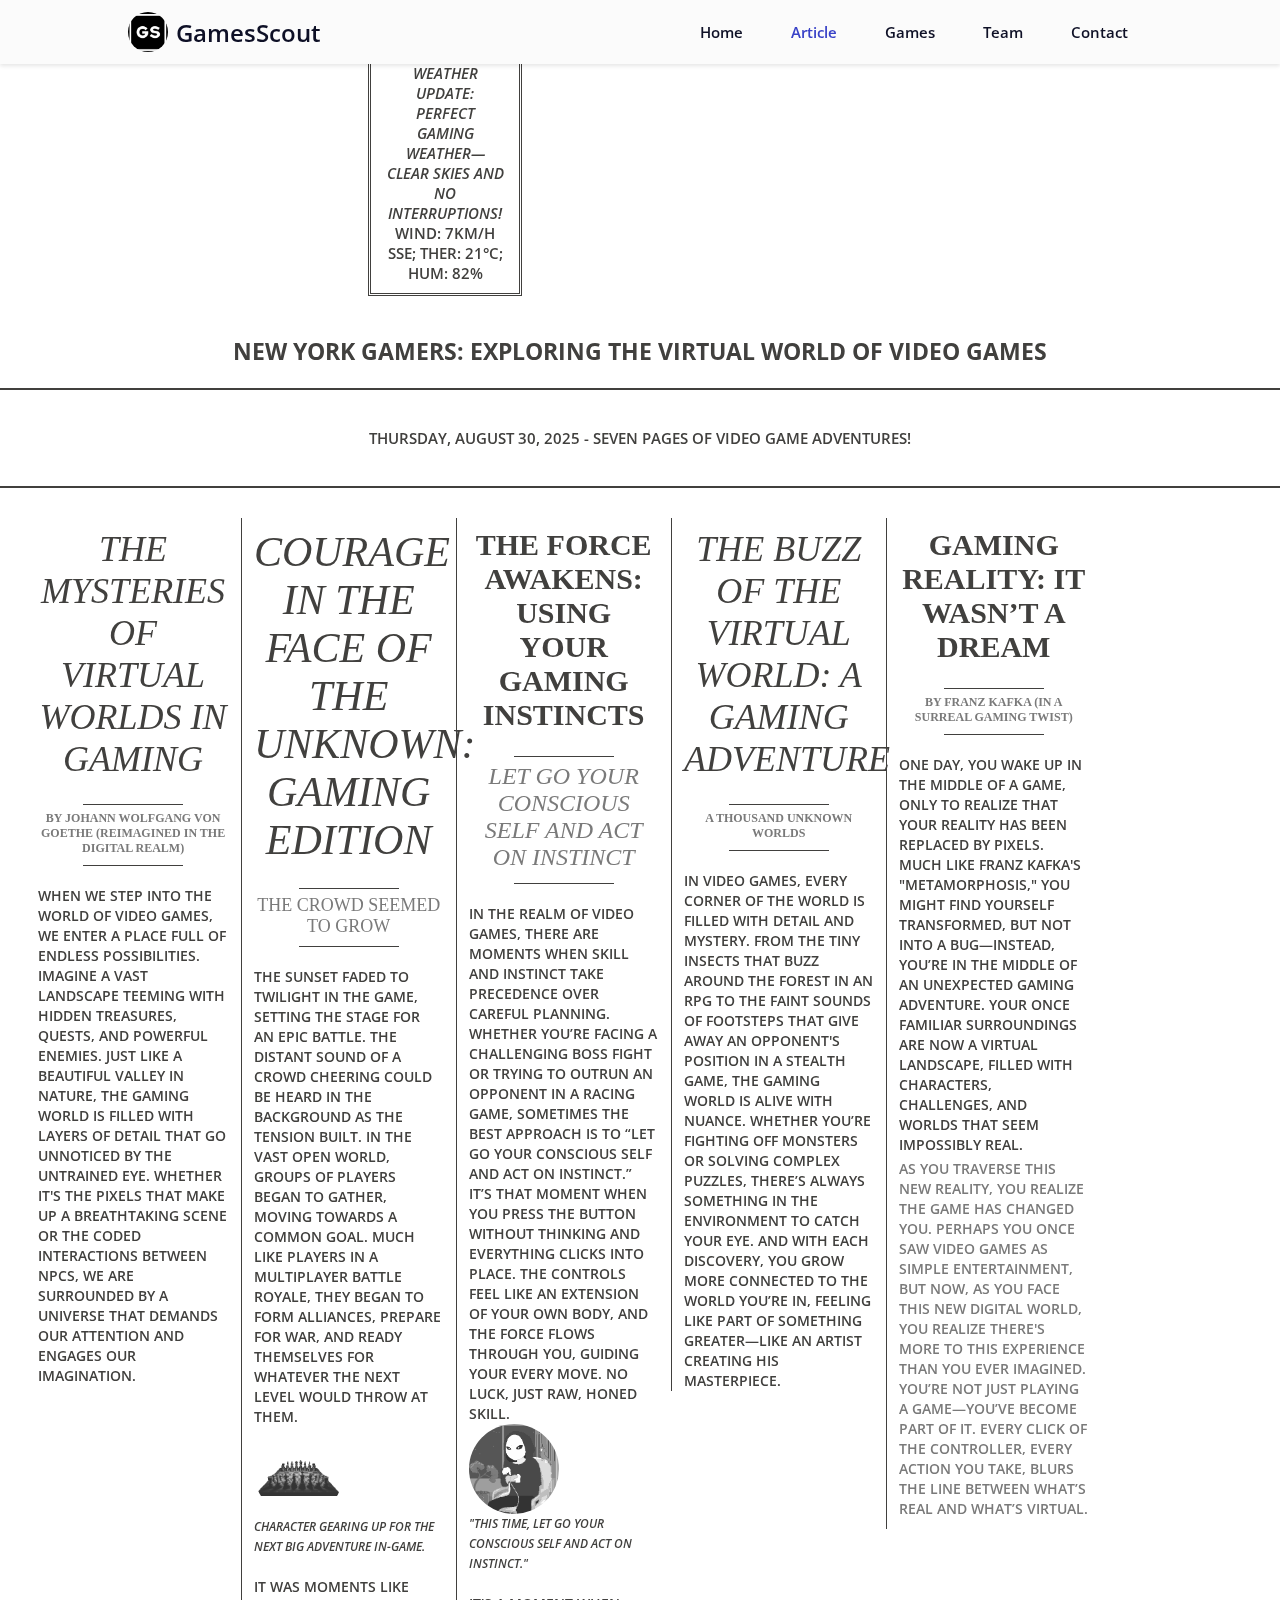
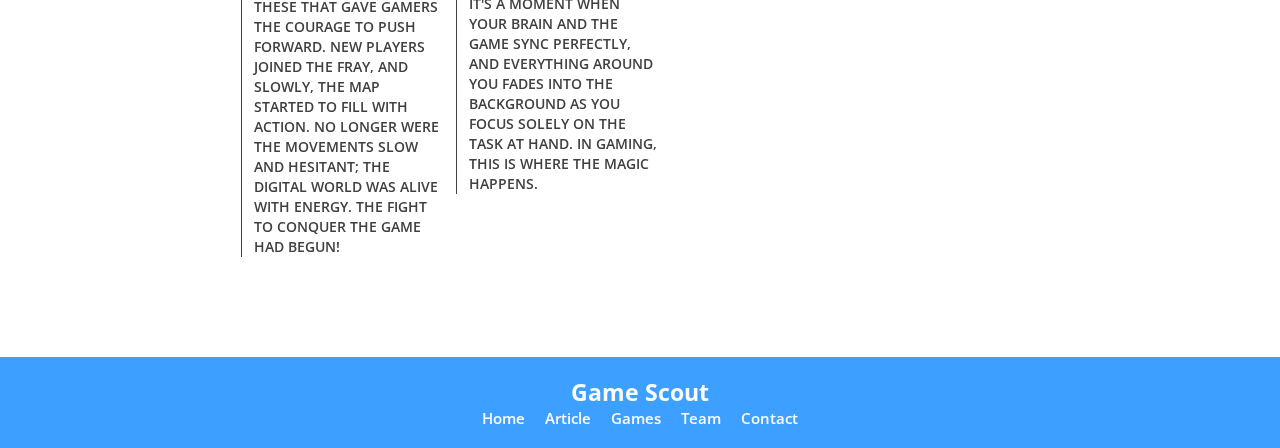
<file: main/Article.html>
<html lang="en">
<head>
    <meta charset="UTF-8">
    <meta name="viewport" content="width=device-width, initial-scale=1.0">
    <title>Game Scout</title>
    <link rel="stylesheet" href="../css/style.css">
    <link href='https://unpkg.com/boxicons@2.1.4/css/boxicons.min.css' rel='stylesheet'>
</head>
<body>
    <header class="header">
        <a href="#" class="header-logo">GamesScout</a>

        <div class="header-toggle">
            <i class="bx bx-menu" id="header-toggle"></i>
        </div>

        <nav class="nav" id="nav-menu">
            <div class="nav-content bd-grid">
                <a href="#" class="nav-perfil">
                    <div class="nav-img">
                <img src="../images/Screenshot 2025-02-17 092149.png" alt="logo">
                    </div>

                    <div>
                        <span class="nav-name">GamesScout</span>
                      
                    </div>
                </a>

                <div class="nav-menu">
                    <ul class="nav-list">
                        <li class="nav-item">
                            <a href="../Index.html" class="nav-link ">Home</a>
                        </li>
                        <li class="nav-item ">
                            <a href="./Article.html" class="nav-link active">Article 
                               
                            </a>
                        </li>
                        <li class="nav-item"><a href="./Games.html" class="nav-link">Games</a></li>
                        <li class="nav-item"><a href="./Team.html" class="nav-link">Team</a></li>
                        <li class="nav-item"><a href="./Contact.htm" class="nav-link">Contact</a></li>
                    </ul>
                </div>
            </div>
        </nav>
    </header>
    <main>
<article>
    <div class="head-article">
        <div class="headerobjectswrapper">
            <div class="weatherforcastbox"><span style="font-style: italic;">Weather update: Perfect gaming weather—clear skies and no interruptions!</span><br><span>Wind: 7km/h SSE; Ther: 21°C; Hum: 82%</span></div>
            <h2>New York Gamers: Exploring the Virtual World of Video Games</h2>
        </div>
    
        <div class="subhead">Thursday, August 30, 2025 - Seven Pages of Video Game Adventures!</div>
    </div>
    <div class="content">
        <div class="collumns">
            <div class="collumn">
                <div class="head"><span class="headline hl3">The Mysteries of Virtual Worlds in Gaming</span><p><span class="headline hl4">by Johann Wolfgang von Goethe (reimagined in the digital realm)</span></p></div>
                When we step into the world of video games, we enter a place full of endless possibilities. Imagine a vast landscape teeming with hidden treasures, quests, and powerful enemies. Just like a beautiful valley in nature, the gaming world is filled with layers of detail that go unnoticed by the untrained eye. Whether it's the pixels that make up a breathtaking scene or the coded interactions between NPCs, we are surrounded by a universe that demands our attention and engages our imagination.
            </div>
            <div class="collumn">
                <div class="head"><span class="headline hl5">Courage in the Face of the Unknown: Gaming Edition</span><p><span class="headline hl6">The crowd seemed to grow</span></p></div>
                The sunset faded to twilight in the game, setting the stage for an epic battle. The distant sound of a crowd cheering could be heard in the background as the tension built. In the vast open world, groups of players began to gather, moving towards a common goal. Much like players in a multiplayer battle royale, they began to form alliances, prepare for war, and ready themselves for whatever the next level would throw at them.
                <figure class="figure">
                    <img class="media" src="../images/chess-10327_256.gif" alt="">
                    <figcaption class="figcaption">Character gearing up for the next big adventure in-game.</figcaption>
                </figure>
                It was moments like these that gave gamers the courage to push forward. New players joined the fray, and slowly, the map started to fill with action. No longer were the movements slow and hesitant; the digital world was alive with energy. The fight to conquer the game had begun!
            </div>
            <div class="collumn">
                <div class="head"><span class="headline hl1">The Force Awakens: Using Your Gaming Instincts</span><p class="article-paragrapgh"><span class="headline hl2">Let go your conscious self and act on instinct</span></p></div>
                In the realm of video games, there are moments when skill and instinct take precedence over careful planning. Whether you’re facing a challenging boss fight or trying to outrun an opponent in a racing game, sometimes the best approach is to “let go your conscious self and act on instinct.” It’s that moment when you press the button without thinking and everything clicks into place. The controls feel like an extension of your own body, and the Force flows through you, guiding your every move. No luck, just raw, honed skill.
                <figure class="figure">
                    <img class="media" src="../images/alien-14799_128.gif" alt="">
                    <figcaption class="figcaption">"This time, let go your conscious self and act on instinct."</figcaption>
                </figure>
                It's a moment when your brain and the game sync perfectly, and everything around you fades into the background as you focus solely on the task at hand. In gaming, this is where the magic happens.
            </div>
            <div class="collumn">
                <div class="head"><span class="headline hl3">The Buzz of the Virtual World: A Gaming Adventure</span><p class="aricle-paragrapgh"><span class="headline hl4">A thousand unknown worlds</span></p></div>
                In video games, every corner of the world is filled with detail and mystery. From the tiny insects that buzz around the forest in an RPG to the faint sounds of footsteps that give away an opponent's position in a stealth game, the gaming world is alive with nuance. Whether you’re fighting off monsters or solving complex puzzles, there’s always something in the environment to catch your eye. And with each discovery, you grow more connected to the world you’re in, feeling like part of something greater—like an artist creating his masterpiece.
            </div>
            <div class="collumn">
                <div class="head"><span class="headline hl1">Gaming Reality: It Wasn’t a Dream</span><p class="article-paragrapgh"><span class="headline hl4">by Franz Kafka (in a surreal gaming twist)</span></p></div>
                One day, you wake up in the middle of a game, only to realize that your reality has been replaced by pixels. Much like Franz Kafka's "Metamorphosis," you might find yourself transformed, but not into a bug—instead, you’re in the middle of an unexpected gaming adventure. Your once familiar surroundings are now a virtual landscape, filled with characters, challenges, and worlds that seem impossibly real.
                <p>As you traverse this new reality, you realize the game has changed you. Perhaps you once saw video games as simple entertainment, but now, as you face this new digital world, you realize there's more to this experience than you ever imagined. You’re not just playing a game—you’ve become part of it. Every click of the controller, every action you take, blurs the line between what’s real and what’s virtual.</p>
            </div>
        </div>
    </div>
    
</article>
    </main>
    <footer>
        <h2>Game Scout</h2>
        <ul class="footer-nav-list">
            <li class="footer-item"><a href="../Index.html">Home</a></li>
            <li class="footer-item"><a href="./Article.html">Article</a></li>
            <li class="footer-item"><a href="./Games.html">Games</a></li>
            <li class="footer-item"><a href="./Team.html">Team</a></li>
            <li class="footer-item"><a href="./Contact.htm">Contact</a></li>
        </ul>
    </footer>
    
    <script src="../js/script.js"></script>
</body>
</html>
</file>
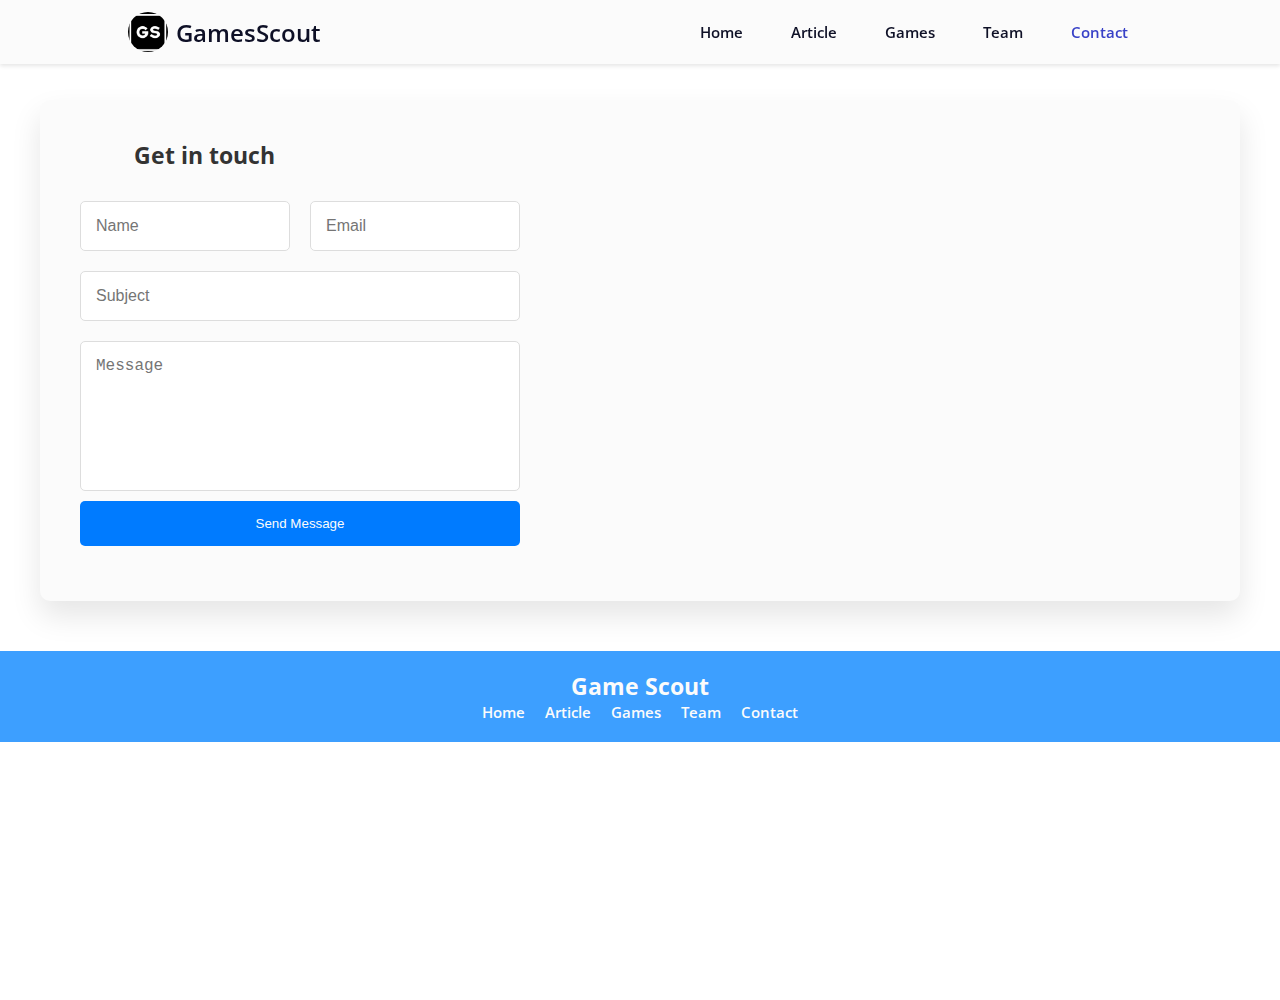
<file: main/Contact.htm>
<html lang="en">
<head>
    <meta charset="UTF-8">
    <meta name="viewport" content="width=device-width, initial-scale=1.0">
    <title>Contact Us</title>
    <link rel="stylesheet" href="../css/style.css">
    <link href='https://unpkg.com/boxicons@2.1.4/css/boxicons.min.css' rel='stylesheet'>
</head>
<body>
    <header class="header">
        <a href="#" class="header-logo">GamesScout</a>
    
        <div class="header-toggle" id="header-toggle">
            <i class="bx bx-menu"></i>
        </div>
    
        <nav class="nav" id="nav-menu">
            <div class="nav-content bd-grid">
                <a href="#" class="nav-perfil">
                    <div class="nav-img">
                        <img src="../images/Screenshot 2025-02-17 092149.png" alt="logo">
                    </div>
                    <div>
                        <span class="nav-name">GamesScout</span>
                    </div>
                </a>
                <div class="nav-menu">
                    <ul class="nav-list">
                        <li class="nav-item">
                            <a href="../Index.html" class="nav-link">Home</a>
                        </li>
                        <li class="nav-item dropdown">
                            <a href="./Article.html" class="nav-link">Article 
                              
                            </a>
                        </li>
                        <li class="nav-item"><a href="./Games.html" class="nav-link">Games</a></li>
                        <li class="nav-item"><a href="./Team.html" class="nav-link">Team</a></li>
                        <li class="nav-item"><a href="./Contact.htm" class="nav-link active">Contact</a></li>
                    </ul>
                </div>
            </div>
        </nav>
    </header>
    
    <main class="contact-section">
        <div class="contact-container">
            <div class="contact-form">
                <h2>Get in touch</h2>
                <form>
                    <div class="input-row">
                        <input type="text" placeholder="Name" required>
                        <input type="email" placeholder="Email" required>
                    </div>
                    <input type="text" placeholder="Subject" required>
                    <textarea placeholder="Message" required></textarea>
                    <button type="submit">Send Message</button>
                </form>
            </div>
            <div class="contact-info">
                <iframe class="map" src="https://www.google.com/maps/embed?pb=!1m18!1m12!1m3!1d2434.7914422259532!2d4.846715115802702!3d52.392330979790174!2m3!1f0!2f0!3f0!3m2!1i1024!2i768!4f13.1!3m3!1m2!1s0x47cf563ab55249e3%3A0x59292938484b2f34!2sFoleon!5e0!3m2!1sen!2snl!4v1632382921275!5m2!1sen!2snl" width="600" height="450" style="border:0;" allowfullscreen="" loading="lazy"></iframe>
            </div>
        </div>
    </main>
    <footer>
        <h2>Game Scout</h2>
        <ul class="footer-nav-list">
            <li class="footer-item"><a href="../Index.html">Home</a></li>
            <li class="footer-item"><a href="./Article.html">Article</a></li>
            <li class="footer-item"><a href="./Games.html">Games</a></li>
            <li class="footer-item"><a href="./Team.html">Team</a></li>
            <li class="footer-item"><a href="./Contact.htm">Contact</a></li>
        </ul>
    </footer>
    
    <script src="../js/script.js"></script>
</body>
</html>
</file>
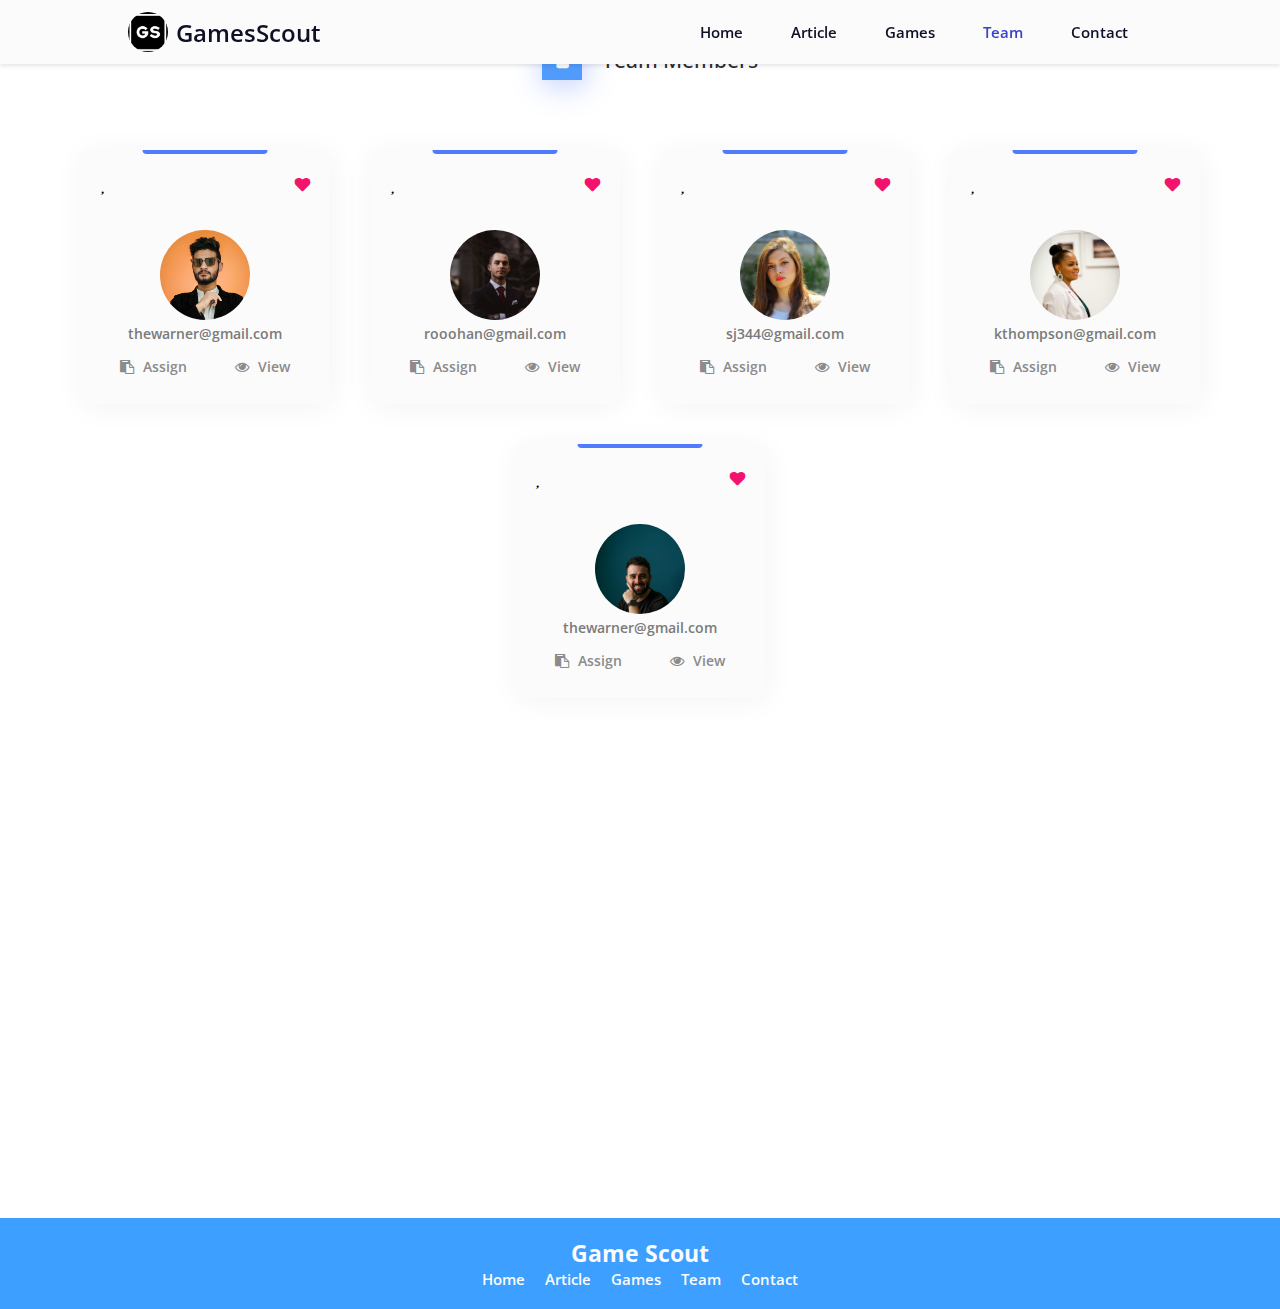
<file: main/Team.html>
<html lang="en">
<head>
    <meta charset="UTF-8">
    <meta name="viewport" content="width=device-width, initial-scale=1.0">
    <link rel="stylesheet" href="../css/style.css">
    <link rel="stylesheet" href="https://cdnjs.cloudflare.com/ajax/libs/font-awesome/4.7.0/css/font-awesome.min.css">
    <link href='https://unpkg.com/boxicons@2.1.4/css/boxicons.min.css' rel='stylesheet'>
    <title>Team</title>
</head>
<body>
    <header class="header">
        <a href="#" class="header-logo">GamesScout</a>

        <div class="header-toggle">
            <i class="bx bx-menu" id="header-toggle"></i>
        </div>

        <nav class="nav" id="nav-menu">
            <div class="nav-content bd-grid">
                <a href="#" class="nav-perfil">
                    <div class="nav-img">
                <img src="../images/Screenshot 2025-02-17 092149.png" alt="logo">
                    </div>

                    <div>
                        <span class="nav-name">GamesScout</span>
                      
                    </div>
                </a>

                <div class="nav-menu">
                    <ul class="nav-list">
                        <li class="nav-item">
                            <a href="../Index.html" class="nav-link ">Home</a>
                        </li>
                        <li class="nav-item dropdown">
                            <a href="./Article.html" class="nav-link dropdown-link">Article 
                               
                            </a>
                        </li>
                        <li class="nav-item"><a href="./Games.html" class="nav-link">Games</a></li>
                        <li class="nav-item"><a href="./Team.html" class="nav-link active">Team</a></li>
                        <li class="nav-item"><a href="./Contact.htm" class="nav-link">Contact</a></li>
                    </ul>
                </div>
            </div>
        </nav>
    </header>
    <main id="game-boy">
        <h1 class="h1-text">
            <i class="fa fa-users" aria-hidden="true"></i>Team Members
        </h1>
        <div class="game-container">
            <div class="box">
                <div class="top-bar"></div>
                <div class="top">
                 
                    <i class="fa-regular fa-heart" aria-hidden="true"></i>
                    <input type="checkbox" class="heart-btn" id="heart-btn-1">
                    <label class="heart" for="heart-btn-1"></label>
                </div>
                <div class="content">
                    <img src="../images/pexels-alimadad-997512.jpg"
                        alt="">
                    <strong>David Warner</strong>
                    <p>thewarner@gmail.com</p>
                </div>
                <div class="btn">
                    <a href="#"><i class="fa fa-clipboard" aria-hidden="true"></i>Assign</a>
                    <a href="#"><i class="fa fa-eye" aria-hidden="true"></i>View</a>
                </div>
            </div>
            <div class="box">
                <div class="top-bar"></div>
                <div class="top">
                    <div>
                        <i class="fa-regular fa-heart" aria-hidden="true"></i>
                    </div>
                    <div>
                        <input type="checkbox" class="heart-btn" id="heart-btn-2">
                        <label class="heart" for="heart-btn-2"></label>
                    </div>
                </div>
                <div class="content">
                    <img src="../images/wp9683114-professional-man-wallpapers.jpg"
                        alt="">
                    <strong>Rohan Tolani</strong>
                    <p>rooohan@gmail.com</p>
                </div>
                <div class="btn">
                    <a href="#"><i class="fa fa-clipboard" aria-hidden="true"></i>Assign</a>
                    <a href="#"><i class="fa fa-eye" aria-hidden="true"></i>View</a>
                </div>
            </div>
            <div class="box">
                <div class="top-bar"></div>
                <div class="top">
                    <i class="fa-regular fa-heart" aria-hidden="true"></i>
                    <input type="checkbox" class="heart-btn" id="heart-btn-3">
                    <label class="heart" for="heart-btn-3"></label>
                </div>
                <div class="content">
                    <img src="../images/girl-748932_1280.jpg"
                        alt="">
                    <strong>Stacey John</strong>
                    <p>sj344@gmail.com</p>
                </div>
                <div class="btn">
                    <a href="#"><i class="fa fa-clipboard" aria-hidden="true"></i>Assign</a>
                    <a href="#"><i class="fa fa-eye" aria-hidden="true"></i>View</a>
                </div>
            </div>
            <div class="box">
                <div class="top-bar"></div>
                <div class="top">
                    <i class="fa-regular fa-heart" aria-hidden="true"></i>
                    <input type="checkbox" class="heart-btn" id="heart-btn-4">
                    <label class="heart" for="heart-btn-4"></label>
                </div>
                <div class="content">
                    <img src="../images/pexels-jeff-denlea-721292-3714743.jpg"
                        alt="">
                    <strong>Kelly Thompson</strong>
                    <p>kthompson@gmail.com</p>
                </div>
                <div class="btn">
                    <a href="#"><i class="fa fa-clipboard" aria-hidden="true"></i>Assign</a>
                    <a href="#"><i class="fa fa-eye" aria-hidden="true"></i>View</a>
                </div>
            </div>
             <div class="box">
            <div class="top-bar"></div>
            <div class="top">
                <i class="fa-regular fa-heart" aria-hidden="true"></i>
                <input type="checkbox" class="heart-btn" id="heart-btn-1">
                <label class="heart" for="heart-btn-1"></label>
            </div>
            <div class="content">
                <img src="../images/pexels-uiliamnornberg-30767577.jpg"
                    alt="">
                <strong>David Warner</strong>
                <p>thewarner@gmail.com</p>
            </div>
            <div class="btn">
                <a href="#"><i class="fa fa-clipboard" aria-hidden="true"></i>Assign</a>
                <a href="#"><i class="fa fa-eye" aria-hidden="true"></i>View</a>
            </div>
        </div>
        </div>
        <iframe width="100%" height="50%"
        src="https://www.youtube.com/embed/-h56OC1gqAM" 
        title="YouTube video player" 
        frameborder="0" 
        allow="accelerometer; autoplay; clipboard-write; encrypted-media; gyroscope; picture-in-picture; web-share" 
        allowfullscreen>
</iframe>

    </main>
    <footer>
        <h2>Game Scout</h2>
        <ul class="footer-nav-list">
            <li class="footer-item"><a href="../Index.html">Home</a></li>
            <li class="footer-item"><a href="./Article.html">Article</a></li>
            <li class="footer-item"><a href="./Games.html">Games</a></li>
            <li class="footer-item"><a href="./Team.html">Team</a></li>
            <li class="footer-item"><a href="./Contact.htm">Contact</a></li>
        </ul>
    </footer>
    
    <script src="../js/script.js"></script>
</body>
</html>
</file>
<file: css/style.css>
@import url('https://fonts.googleapis.com/css2?family=Open+Sans:ital,wght@0,300..800;1,300..800&display=swap');

:root {
    --header-height: 3rem;

    --first-color-light: #C4C7F5;
    --dark-color: #0E1026;
    --white-color: #FBFBFB;
   
       --gray:#41403e;
       
     --yellow:#e3cf1c;
     --green: #28a745;
--pink: #ff007f;
--active-color:#3841c7;
    --body-font: 'Open Sans', sans-serif;
    --nav-name-font-size: 1.5rem;
    --normal-font-size: .938rem;

    --z-fixed: 100;
}



*,::before,::after { box-sizing: border-box; }
body { 
    margin: var(--header-height) 0 0 0; 
    font-family: var(--body-font); 
    font-size: var(--normal-font-size); 
    height: 100vh;
    width: 100%;
    font-weight: 600; 
   
    background-size: cover;
    background-position: center;
}
ul { margin: 0; padding: 0; list-style: none; }
a { text-decoration: none; }
.bd-grid { max-width: 1024px; display: grid; grid-template-columns: 100%; margin-left: 1.5rem; margin-right: 1.5rem; }

.header {
    position: fixed;
    top: 0;
    left: 0;
    width: 100%;
    height: var(--header-height);
    padding: 0 1rem;
    background-color: var(--white-color);
    z-index: var(--z-fixed);
    display: flex;
    justify-content: space-between;
    align-items: center;
    box-shadow: 0 2px 4px rgba(0, 0, 0, .1);
}
.header-logo { color: var(--dark-color); }
.header-toggle { font-size: 1.7rem; cursor: pointer; }


.nav-content { display: flex; flex-direction: column; }
.nav-perfil { display: flex; flex-direction: column; align-items: center; text-align: center; margin-bottom: 3rem; }
.nav-img { display: flex; justify-content: center; width: 60px; height: 60px; border-radius: 50%; overflow: hidden; margin-bottom: 1rem; }
    .nav-img img { width: 70px; }
.nav-name { display: block; font-size: var(--nav-name-font-size); color: var(--white-color); }
.nav-item { margin-bottom: 2rem; }
.nav-link { color: var(--first-color-light); }
.nav-link:hover { color: var(--white-color); }
.active { color: var(--white-color); }

.dropdown-link { display: flex; align-items: center; justify-content: space-between; }
.dropdown-icon { font-size: 1.3rem; transition: .5s; }
    .dropdown:hover .dropdown-icon { transform: rotate(180deg); }
.dropdown-menu { margin: 1rem 0 0 1rem; display: none; }
    .dropdown:hover > .dropdown-menu { display: block; }
.dropdown-item { margin: 1rem 0; }

.welcome-section {
    background-image: url("../images/minecraft-1106252_640.jpg");
    background-size: cover;
    background-position: center;
    width: 100%;
    height: 80vh;
    position: relative;
 
    justify-content: center;
    align-items: center;
    text-align: center;
}

.welcome-section::before {
    content: ''; 
    position: absolute;
    top: 0;
    left: 0;
    right: 0;
    bottom: 0;
    background: rgba(15, 155, 226, 0.351);
    border-radius: 8px;
    z-index: 1;
}

.welcome-header{
 
 
    font-size: 5rem;
    margin: 0 0 1rem 0; 

  

   top: 200px;
   

}
.welcome-par{
    top: 200px;
    line-height: 1.6;
	font-size:1.2rem;
   
}
.welcome-header, .welcome-par{
    color: var(--white-color);
    position: relative;
    z-index: 2;
    display:block;
   
}



.button-55 {
    top: 400px;
  align-self: center;
  background-color: var(--white-color);
  background-image: none;
  background-position: 0 90%;
  background-repeat: repeat no-repeat;
  background-size: 4px 3px;
  border-radius: 15px 225px 255px 15px 15px 255px 225px 15px;
  border-style: solid;
  border-width: 2px;
  box-shadow: rgba(0, 0, 0, .2) 15px 28px 25px -18px;
  box-sizing: border-box;
  color: var(--gray);
  cursor: pointer;
  display: inline-block;

  font-size: 1rem;
  line-height: 23px;
  outline: none;
  padding: .75rem;
  text-decoration: none;
  transition: all 235ms ease-in-out;
  border-bottom-left-radius: 15px 255px;
  border-bottom-right-radius: 225px 15px;
  border-top-left-radius: 255px 15px;
  border-top-right-radius: 15px 225px;
  user-select: none;
  -webkit-user-select: none;
  touch-action: manipulation;
}

.button-55:hover {
  box-shadow: rgba(0, 0, 0, .3) 2px 8px 8px -5px;
  transform: translate3d(0, 2px, 0);
}

.button-55:focus {
  box-shadow: rgba(0, 0, 0, .3) 2px 8px 4px -6px;
}
.card-container {
    display: flex;
    gap: 15px;
    flex-wrap: wrap;
    justify-content: center;
}
.game-container{
    margin: 50px 0;
}
.card {
    position: relative;
    width: 280px;
    height: 380px;
    background-size: cover;
    background-position: center;
    border-radius: 10px;
    overflow: hidden;
    display: flex;
    flex-direction: column;
    justify-content: flex-end;
    transition: transform 0.3s ease-in-out;
}

.card:hover {
    transform: scale(1.05);
}

.card::after {
    content: "";
    position: absolute;
    top: 0;
    left: 0;
    width: 100%;
    height: 100%;
    background: linear-gradient(to top, rgba(0, 0, 0, 0.8), rgba(0, 0, 0, 0));
}

.card-content {
    position: relative;
    color: var(--white-color);
    padding: 20px;
    z-index: 2;
}

.card-content h3 {
    font-size: 20px;
    margin-bottom: 5px;
    font-weight: bold;
}

.card-content p {
    font-size: 14px;
    margin-bottom: 10px;
}

.comments {
    font-size: 12px;
    opacity: 0.8;
    display: block;
}

.tag {
    position: absolute;
    top: 10px;
    left: 10px;
    padding: 6px 12px;
    font-size: 12px;
    font-weight: bold;
    text-transform: uppercase;
    border-radius: 5px;
    color: var(--white-color);
}

.new {
    background-color: var(--pink);
}

.strategy {
    background-color: var(--green);
}

.racing {
    background-color: #6f42c1;
}
.game-container2 {
    background-image: url("../images/wp11396287-army-video-games-wallpapers (1).jpg");
    background-size: cover;
    background-position: center;
    background-attachment: fixed;
    position: relative;
    padding: 50px;
    color: var(--white-color);
    text-align: center;
    overflow: hidden;
    border-radius: 8px;
}

.game-container2::before {
    background: rgba(0, 0, 0, 0.6); 
    content: ''; 
    position: absolute;
    top: 0;
    left: 0;
    right: 0;
    bottom: 0;
    border-radius: 8px;
    z-index: 1;
}
.game-container2 h2{
    position: relative;
    z-index: 2;
    color: var(--white-color);
}

.game-container2 h3,
.game-container2 h4 {
    position: relative;
    z-index: 2;
    color: var(--white-color);
    text-shadow: 2px 2px 4px rgba(0, 0, 0, 0.7); 
}

.game-container2 h3 {
    font-size: 2.5em;
    margin-bottom: 20px;
}

.game-container2 p {
    font-size: 1.2em;
    line-height: 1.6;
    max-width: 800px;
    margin: 0 auto;
}

.upcoming{
    display: flex;
    flex-direction: column;
    align-items: center;
    text-align: center;
color:var(--white-color);
font-size :2rem;
background: rgba(0, 0, 0, 0.7);

}
.fighter-info {
    display: flex;
    
    flex-direction: column;
    align-items: center;
    margin-top: 10px;
    line-height: 1.6;;
}


.time-info {
    display: flex;
    flex-direction: column; 
    gap: 5px;
}
.home-about {
    margin: 50px 70px;
    display: flex;
    background: linear-gradient(135deg, rgba(58, 123, 213, 0.8), rgba(0, 210, 255, 0.8));
    border-radius: 20px;
    color: white;
    align-items: center;
    gap: 20px;
    overflow: hidden;
    box-shadow: 0 15px 30px rgba(0, 0, 0, 0.2);
    transition: transform 0.5s ease, box-shadow 0.5s ease;
}

.home-about:hover {
    transform: translateY(-10px);
    box-shadow: 0 25px 45px rgba(0, 0, 0, 0.3);
}




.home-image {
    width: 100%;
    height: 100%;
    object-fit: cover;
    transition: transform 0.5s ease;
    border-radius: 15px;
}



.home-content {
    padding: 20px;
    text-align: left;
    max-width: 50%;
}



.home-description {
    font-size: 1.1rem;
    margin-bottom: 20px;
    line-height: 1.6;
    color: #f0f0f0;
}
.home-item{
    font-size: 2.5rem;
    line-height: 1.2;
    font-weight: bold;
    margin-bottom: 15px;
    color: var(--white-color);
    text-shadow: 2px 2px 4px rgba(0, 0, 0, 0.4);
}
.home-btn {
    display: inline-block;
    background: var(--first-color-light);
    color: var(--white-color);
    padding: 10px 20px;
    border-radius: 50px;
    text-decoration: none;
    box-shadow: 0 8px 15px rgba(0, 0, 0, 0.2);
    transition: background 0.3s, box-shadow 0.3s;
}

.home-btn:hover {
    background: #feb47b;
    box-shadow: 0 15px 25px rgba(0, 0, 0, 0.3);
}


.subscribe {
    display: flex;
    flex-direction: column;
    align-items: center;
    justify-content: center;
    background: #7fb1e3;
   
  }
  
  
  .subscribe__title {
    font-weight: bold;
    font-size: 26px;
    margin-bottom: 10px;
  }
  
  .subscribe__copy {
    max-width: 450px;
    text-align: center;
    margin-bottom: 10px;
    line-height: 1.5;
  }
  
  .form {
    margin-bottom: 5px;
  }
  
  .form__email {
    padding: 20px 25px;
    border-radius: 5px;
    border: 1px solid #CAD3DB;
    width: 431px;
    font-size: 18px;
    color: #0F121F;
  }
  
  .form__email:focus {
    outline: 1px solid #3D9FFF;
  }
  
  .form__button {
    background: #3D9FFF;
    padding: 10px;
    border: none;
    width: 244px;
    height: 65px;
    border-radius: 5px;
    font-size: 18px;
    color: var(--white-color);
    box-shadow: 0 4px 20px rgba(61, 159, 255, 0.7);
  }
  
  .form__button:hover {
    box-shadow: 0 10px 20px rgba(61, 159, 255, 0.7);
  }
  
  .notice {
    width: 345px;
    margin-bottom: 10px;
  }
  footer {
 
    text-align: center;
    background-color: #3D9FFF;
    color: var(--white-color);
    padding: 20px;
	  margin-bottom:0;
}

.footer-nav-list {
    list-style: none;
    padding: 0;
    display: flex;
    justify-content: center;
    gap: 20px;
}

.footer-nav-list a {
    color: var(--white-color);
    text-decoration: none;
    transition: color 0.3s;
}

.footer-nav-list a:hover {
    color: var(--yellow);
}

article{
    color: var(--gray);
   

}

article, .header-article{
 
    text-transform: uppercase;
    display: inline-block;
    line-height: 72px;
    margin: 50px 0;
}
.aricle-paragrapgh{
    margin-top: 0;
    margin-bottom: 20px;
}
.head-article{
    text-align: center;
    position: relative;


}



.subhead{
    text-transform: uppercase;
    border-bottom: 2px solid var(--gray);
    border-top: 2px solid var(--gray);
    padding: 12px 0 12px 0;

}
.weatherforcastbox{
    position: relative;
    width: 12%;
    left: 10px;
    border: 3px double var(--gray);
    padding: 10px 15px 10px 15px;
    line-height: 20px;
    display: inline-block;
    margin: 0 50px 20px -360px;
}
.content{
    font-size: 0;
    line-height: 0;
    word-spacing: -.31em;
    display: inline-block;
    margin: 30px 2% 0 2%;


}


.collumn{
    font-size: 14px;
    line-height: 20px;
    width: 17.5%;
    display: inline-block;
    padding: 0 1% 0 1%;
    vertical-align: top;
    margin-bottom: 50px;
    transition: all .7s;
}
.collumn + .collumn { 
  border-left: 1px solid var(--gray);
}
.collumn .headline{
    text-align: center;
    line-height: normal;
    font-family: 'Playfair Display', serif;
    display: block;
    margin: 0 auto;


}
.collumn .headline.hl1{
    font-weight: 700;
    font-size: 30px;
    text-transform: uppercase;
    padding: 10px 0 10px 0;

}

.collumn .headline.hl2{
    font-weight: 400;
    font-style: italic;
    font-size: 24px;
    box-sizing: border-box;
    padding: 10px 0 10px 0;
}

.collumn .headline.hl2:before{
    border-top: 1px solid var(--gray);
    content: '';
    width: 100px;
    height: 7px;
    display: block;
    margin: 0 auto;
}
.collumn .headline.hl2:after{
    border-bottom: 1px solid var(--gray);
    content: '';
    width: 100px;
    height: 13px;
    display: block;
    margin: 0 auto;

}

.collumn .headline.hl3{
    font-weight: 400;
    font-style: italic;
    font-size: 36px;
    box-sizing: border-box;
    padding: 10px 0 10px 0;
}
.collumn .headline.hl4{
    font-weight: 700;
    font-size: 12px;
    box-sizing: border-box;
    padding: 10px 0 10px 0;
}
.collumn .headline.hl4:before{
    border-top: 1px solid var(--gray);
    content: '';
    width: 100px;
    height: 7px;
    display: block;
    margin: 0 auto;
}
.collumn .headline.hl4:after{
    border-bottom: 1px solid var(--gray);
    content: '';
    width: 100px;
    height: 10px;
    display: block;
    margin: 0 auto;

}

.collumn .headline.hl5{
    font-weight: 400;
    font-size: 42px;
    text-transform: uppercase;
    font-style: italic;
    box-sizing: border-box;
    padding: 10px 0 10px 0;
}
.collumn .headline.hl6{
    font-weight: 400;
    font-size: 18px;
    box-sizing: border-box;
    padding: 10px 0 10px 0;
}
.collumn .headline.hl6:before{
    border-top: 1px solid var(--gray);
    content: '';
    width: 100px;
    height: 7px;
    display: block;
    margin: 0 auto;
}
.collumn .headline.hl6:after{
    border-bottom: 1px solid var(--gray);
    content: '';
    width: 100px;
    height: 10px;
    display: block;
    margin: 0 auto;

}
.collumn .headline.hl7{
    font-weight: 700;
    font-size: 12px;
    box-sizing: border-box;
    display: block;
    padding: 10px 0 10px 0;
}
.collumn .headline.hl8{
    font-weight: 700;
    font-size: 12px;
    box-sizing: border-box;
    padding: 10px 0 10px 0;
}
.collumn .headline.hl9{
    font-weight: 700;
    font-size: 12px;
    box-sizing: border-box;
    padding: 10px 0 10px 0;
}
.collumn .headline.hl10{
    font-weight: 700;
    font-size: 12px;
    box-sizing: border-box;
    padding: 10px 0 10px 0;
}
.collumn .citation{
    font-family: 'Playfair Display', serif;
    font-size: 36px;
    line-height: 44px;
    /*font-style: italic;*/
    text-align: center;
    font-weight: 400;
    display: block;
    margin: 40px 0 40px 0;
    font-feature-settings: "liga", "dlig";

}
.collumn .citation:before{
    border-top: 1px solid var(--gray);
    content: '';
    width: 100px;
    height: 16px;
    display: block;
    margin: 0 auto;
}
.collumn .citation:after{
    border-bottom: 1px solid var(--gray);
    content: '';
    width: 100px;
    height: 16px;
    display: block;
    margin: 0 auto;
}
.collumn .figure {
	  margin: 0 0 20px;
}
.collumn .figcaption{
	font-style: italic;
	font-size: 12px;
}
.media {
    -webkit-filter: sepia(80%) contrast(1) opacity(0.8);
    filter: sepia(80%) grayscale(1) contrast(1) opacity(0.8);
    mix-blend-mode: multiply;
    width: 100%;
}



/*Games page */
.list-of-games{
    padding: 1rem;
    margin-top: 100px;
}
.game-cards{
    display: grid;
    grid-template-columns: repeat(auto-fit, minmax(300px, 1fr));
    gap: 20px;
    max-width: 1200px;
    margin: 0 auto;
    padding: 20px;
}

.game-card {
    background-color: var(--white-color);
    border-radius: 10px;
    box-shadow: 0 4px 8px rgba(0, 0, 0, 0.2);
    overflow: hidden;
    text-align: center;
    padding: 1rem;
    position: relative;
    font-family: Arial, sans-serif;
    transition: transform 0.3s;
}

.game-card:hover {
    transform: scale(1.05);
}

.game-card img {
    width: 100%;
    border-top-left-radius: 10px;
    border-top-right-radius: 10px;
    object-fit: cover;
    height: 200px;
}

.rating {
    background-color: var(--yellow);
    color: var(--white-color);
    font-weight: bold;
    padding: 0.5rem 1rem;
    border-radius: 50%;
    position: absolute;
    top: 10px;
    left: 10px;
    font-size: 1.2rem;
    box-shadow: 0 4px 8px rgba(0, 0, 0, 0.2);
}

.game-title {
    margin: 1rem 0 0.5rem;
    font-size: 1.5rem;
    color: #333;
}

.stars {
    color: #ffcc00;
    font-size: 1.2rem;
    margin-bottom: 0.5rem;
}

.game-description {
    color: #777;
    font-size: 0.9rem;
    line-height: 1.4;
    padding: 0 1rem;
}
.game-table-section {
    padding: 30px;
    
}
.game-table-section, h2{
    margin: 0 6vh;
}

.game-table {
    width: 90%;
    border-collapse: collapse;
    margin: 20px auto;
    box-shadow: 0 5px 15px rgba(0, 0, 0, 0.2);
    border-radius: 10px;
    overflow: hidden;
    transition: transform 0.3s ease;
}

.game-table th, 
.game-table td {
    border: 1px solid #ddd;
    padding: 8px;
    text-align: center;
}

.game-table th {
    background-color: #333;
    color: #fff;
    font-weight: bold;
}

.game-table tr:nth-child(even) {
    background-color: #f2f2f2;
}

.game-table tr:hover {
    background-color: #ddd;
}


.pacman-game{
    background-color:#000;
  border-bottom:solid 5px blue;
  border-top:solid 5px blue;
  overflow-x:hidden;
  padding-bottom:142px;
}

.pacman{
    margin:90px 10px;
  }
  
  .pacman-top{
    background-color:yellow;
    height:90px;
    width:200px;
    border-radius:100px 100px 0 0;
    animation: spin1 0.5s infinite linear;
  }
  
  .pacman-bottom{
    background-color:yellow;
    height:100px;
    width:200px;
    border-radius:0 0 100px 100px;
    animation: spin2 0.5s infinite linear;
  }
  
  .feed {
    margin-top: -185px;
    margin-left:15px;
    width: 45px;
    height: 45px;
    border-radius: 30%;
    animation: eat 1s linear 0s infinite;
  }
  
  /* Animation */
  
  @keyframes spin1 {
    0%  { transform: rotate(0deg); }
    50% { transform: rotate(-35deg); }
  }
  
  @keyframes spin2 {
    0%  { transform: rotate(0deg); }
    50% { transform: rotate(35deg); }	
  }
  
  @keyframes eat {
    0% { 
      box-shadow: 
        100px 65px 0 0 white, 
        300px 65px 0 0 white, 
        500px 65px 0 0 white, 
        700px 65px 0 0 white,
        900px 65px 0 0 white, 
        1100px 65px 0 0 white, 
        1300px 65px 0 0 white;
    }
    
    100% { 
      box-shadow: 
        0px 65px 0 0 white, 
        100px 65px 0 0 white,
        300px 65px 0 0 white, 
        500px 65px 0 0 white, 
        700px 65px 0 0 white, 
        900px 65px 0 0 white, 
        1100px 65px 0 0 white;
    }
  }
  
/* contact form */
main.contact-section{
   margin-top: 100px;
}
.contact-container {
    display: flex;
    max-width: 1200px;
    width: 100%;
    background: var(--white-color);
    box-shadow: 0 15px 30px rgba(0, 0, 0, 0.1);
    border-radius: 10px;
    overflow: hidden;
    margin: 50px auto;
}

.contact-form {
    flex: 1;
    padding: 40px;
}

.contact-form h2 {
    margin-bottom: 20px;
    color: #333;
}

.contact-form form {
    display: flex;
    flex-direction: column;
}

.contact-form .input-row {
    display: flex;
    gap: 20px;
}

.contact-form input,
.contact-form textarea {
    width: 100%;
    padding: 15px;
    margin: 10px 0;
    border: 1px solid #ddd;
    border-radius: 5px;
    font-size: 16px;
    box-sizing: border-box;
}

.contact-form input[type="text"],
.contact-form input[type="email"] {
    flex: 1;
}

.contact-form textarea {
    resize: none;
    height: 150px;
}

.contact-form button {
    background: #007bff;
    color: var(--white-color);
    border: none;
    padding: 15px;
    border-radius: 5px;
    cursor: pointer;
    transition: background 0.3s;
}

.contact-form button:hover {
    background: #0056b3;
}

.contact-info {
    flex: 1;
   
  
    padding: 40px;
    display: flex;
    flex-direction: column;
    justify-content: center;
    width: 100%;
}
.map{

    height: 100%;
}

.contact-info h2 {
   
}

.contact-info ul {
   
}

.contact-info ul li {
   
}

.contact-info ul li span {
   
}

.contact-info ul li p {
  
}
/* Teams */
#game-body{
    width: 100%;
   
    margin: 0;
    padding: 0;
    background: #b8dae3;
    display: flex;
    justify-content: center;
    flex-direction: column;
}
.h1-text{
    font-size: 1.3rem;
    margin: 40px 0;
    color: #2c2c2c;
    font-weight: 500;
    display: flex;
    align-items: center;
    justify-content: center;
}

.h1-text i{
    background-color: #509bfc;
    color: var(--white-color);
    width: 40px;
    height: 40px;
    box-shadow: 2px 5px 30px rgba(80, 123, 252, 0.4);
    display: flex;
    justify-content: center;
    align-items: center;
    font-size: 1rem;
    margin: 0 20px;
}

 .game-container{
    width: 100%;
    display: flex;
    justify-content: center;
    align-items: center;
    flex-wrap: wrap;
} 


.box{
    position: relative;
    min-width: 250px;
    background-color: var(--white-color);
    box-shadow: 2px 3px 30px rgba(0,0,0,0.05);
    display: flex;
    flex-direction: column;
    justify-content: center;
    align-items: center;
    padding: 20px;
    margin: 20px;
    position: relative;
    border-radius: 10px;
}


.top-bar{
    width: 50%;
    height: 4px;
    background: #507bfc;
    position: absolute;
    top: 0px;
    left: 50%;
    transform: translateX(-50%);
    border-radius: 0px 0px 10px 10px;
}

.top{
    display: flex;
    justify-content: space-between;
    align-items:center ;
    width: 100%;
}

.fa-check-circle{
    color: #17b667;
}


 .heart{
    color:  #f3126c;
}
.heart::before{
    content: '\f004';
    font-family: fontawesome;
    line-height: 30px;
    cursor: pointer;
    z-index: 1;
    transition: all 0.3s;
}
.box .heart-btn:checked ~ .heart::before{
    color:#e41934
}
.heart-btn{
    position: absolute;
    top: 25px;
    right: 20px;
    padding: 1rem;
    display: none;
}


.content img{
    width: 90px;
    height: 90px;
    border-radius:100px;
    overflow: hidden;
    object-fit: cover;
    object-position: top;
}
.content{
    display: flex;
    flex-direction: column;
    justify-content: center;
    align-items: center;
}
.content strong{
    font-weight: 500;
    color: #141414;
    margin-top: 10px;
}
.content p{
    font-size: 0.9rem;
    color: #7a7a7a;
    margin: 4px 0px 10px 0px;
    cursor: pointer;
}
.content p:hover{
    text-decoration: underline;
}

.btn{
    margin-top: 5px;
    display: flex;
    justify-content: space-between;
    align-items: center;
    width: 100%;
}
.btn a i{
    margin-right: 9px;
}
.btn a{
    border-radius: 20px;
    color: #8b8b8b;
    padding: 8px 20px;
    font-size: 0.9rem;
}
.btn a:hover{
    color: var(--white-color);
    box-shadow: 2px 5px 15px rgba(80,123,252,0.05);
    background-color: #507bfc;
    transition: all ease 0.5s;
}

@media screen and (min-width: 576px) {
    .nav { width: 288px; }
    .welcome-header, .welcome-par{
        margin-top: 10px;
    }
}

@media screen and (max-width: 768px) {
    :root {
        --nav-name-font-size: 1rem;
        --normal-font-size: 1rem;
    }
    .nav {
        position: fixed;
        top: 0;
        left: -100%;
        background: url('https://i.postimg.cc/rmWWDgCp/background.jpg') no-repeat;
        background-size: cover;
        background-position: center;
        width: 80%;
        height: 100vh;
        padding: 2rem 0;
        z-index: var(--z-fixed);
        transition: .5s;
        overflow-y: auto;
    }

    .show { left: 0; }
    .card-container {
        flex-direction: column;
        align-items: center;
    }
    .welcome-header, .welcome-par {
        top: 80px;
    }

.fight{
    background-color: var(--yellow);

} .home-about {
    flex-direction: column;
    text-align: center;
    padding: 20px;
}

.home-image-container {
    width: 100%;
    max-height: 250px;
}

.home-content {
    max-width: 100%;
    padding: 10px;
}

.home-title {
    font-size: 2rem;
}

.home-description {
    font-size: 1rem;
}

.home-btn {
    width: 80%;
    padding: 15px 0;
    margin-top: 10px;
    font-size: 1.1rem;
   text-align: center;
}
.subscribe-section{
    margin: 10px 10px;
}
.subscribe{
    display: flex;
  flex-direction: column;
  align-items: center;
  justify-content: center;

  width: auto;
  height: 474px;
margin: 0;
}
.form{
    margin: 5px 40px;
}
.form__email {
    padding: 20px;
}
.form__button{
    margin-top:10px;
}
ul {
    flex-direction: column; 
    gap: 20px; 
}

.footer-item {
    text-align: center; 
}
.collumn{
    width: 100%;
}
.collumn + .collumn {
            border-left: none;
      border-bottom: 1px solid var(--gray);
}
.weatherforcastbox{
    display: none;
}
.contact-container {
    flex-direction: column;
}

.contact-info {
    border-radius: 0 0 10px 10px;
}

.contact-form {
    border-radius: 10px 10px 0 0;
}
}
@media screen and (min-width: 768px) {
    body { margin: 0; }
   

    .header { height: calc(var(--header-height) + 1rem); }
    .header-logo, .header-toggle { display: none; }

    .nav { width: 100%; }
    .nav-content { flex-direction: row; justify-content: space-between; align-items: center; }
    .nav-perfil { flex-direction: row; text-align: initial; margin-bottom: 0; }
    .nav-img { width: 40px; height: 40px; margin-right: 0.5rem; margin-bottom: 0; }
        .nav-img img { width: 46px; }
    .nav-name { color: var(--dark-color); }
    .nav-list { display: flex; align-items: center; }
    .nav-item { margin: 0 1.5rem; padding: 1.4rem 0; }
    .nav-link { color: var(--dark-color); }
        .nav-link:hover { color: var(--first-color); }
    .active { color: var(--active-color); }

    .dropdown { position: relative; }
    .dropdown-menu { position: fixed; margin: 0; top: calc(var(--header-height) + 1rem); padding: 0.5rem 1.5rem; box-shadow: 0 2px 4px rgba(0, 0, 0, .1); border-radius: .5rem; }
}


@media screen and (min-width: 1024px) {
    .bd-grid { margin-left: auto; margin-right: auto; }
}
</file>
